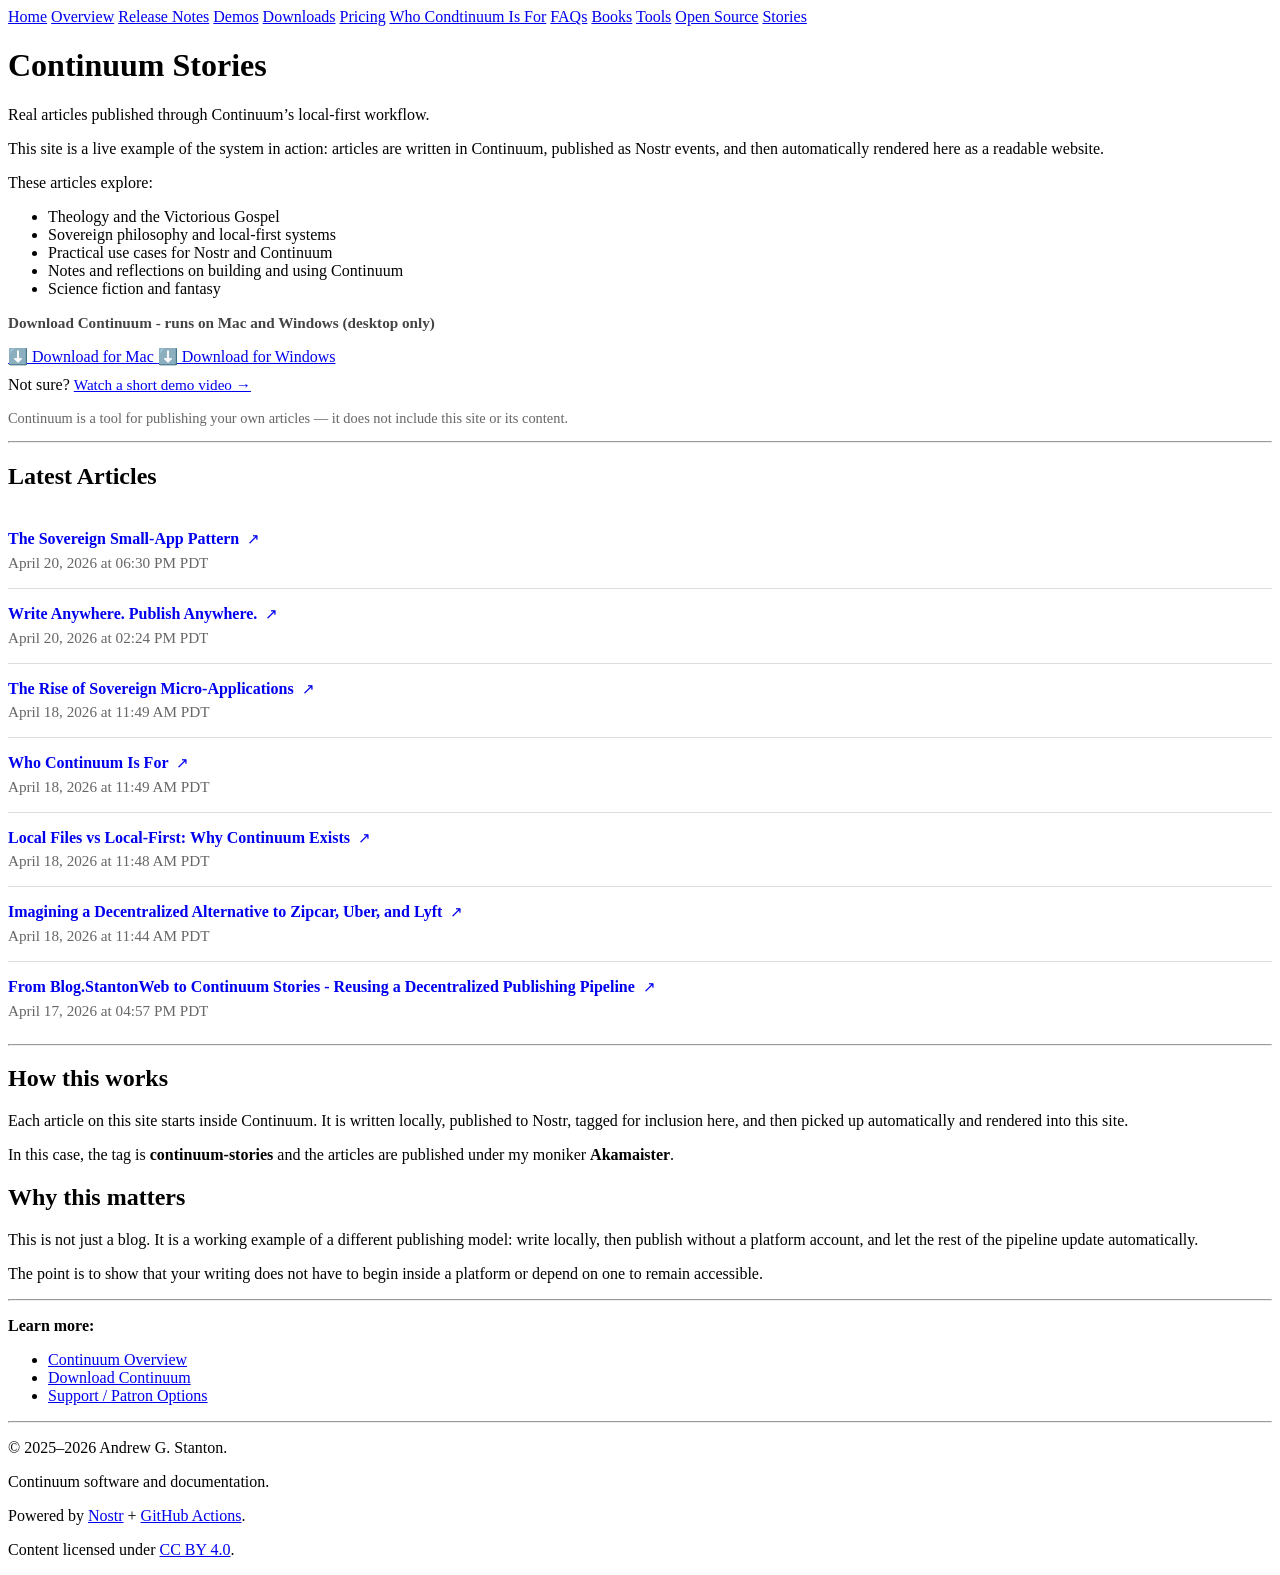
<file: docs/index.html>
<!DOCTYPE html>
<html lang="en">
<head>
<meta charset="UTF-8">
<title>Continuum Stories</title>
<meta name="viewport" content="width=device-width, initial-scale=1">

<link rel="stylesheet" href="https://mycontinuum.xyz/styles/style.css">
<style>
  .article-list {
    margin-top: 1.5rem;
  }

  .article {
    padding: 1rem 0;
    border-bottom: 1px solid #ddd;
  }

  .article:last-child {
    border-bottom: none;
  }

  .article-header {
    display: flex;
    align-items: center;
    gap: 0.5rem;
  }

  .article-title-link {
    text-decoration: none;
  }

  .article-title-link:hover {
    text-decoration: underline;
  }

  .article-meta {
    color: #666;
    font-size: 0.95rem;
    margin-top: 0.35rem;
  }

  .original-link {
    text-decoration: none;
    font-size: 0.95rem;
  }

  .original-link:hover {
    text-decoration: underline;
  }

  .subtle-note {
  font-size: 0.9rem;
  color: #666;
  margin-top: 0.75rem;
}

.article-title-link {
  text-decoration: none;
  font-weight: 600; /* slightly softer than bold */
}

.article-title-link:hover {
  text-decoration: underline;
}

</style>
</head>

<body>

<div class="page-shell">

    <div class="nav">
        <a href="https://mycontinuum.xyz/">Home</a>
        <a href="https://mycontinuum.xyz/overview.html">Overview</a>
        <a href="https://mycontinuum.xyz/release_notes.html">Release Notes</a>
        <a href="https://mycontinuum.xyz/demos.html">Demos</a>
        <a href="https://mycontinuum.xyz/downloads.html">Downloads</a>
        <a href="https://mycontinuum.xyz/pricing.html">Pricing</a>
        <a href="https://mycontinuum.xyz/use_cases.html">Who Condtinuum Is For</a>
        <a href="https://mycontinuum.xyz/faqs.html">FAQs</a>
        <a href="https://mycontinuum.xyz/books.html">Books</a>
        <a href="https://mycontinuum.xyz/tools.html">Tools</a>
        <a href="https://mycontinuum.xyz/open_source.html">Open Source</a>                        
        <a href="https://stories.mycontinuum.xyz/">Stories</a>
      </div>

<div class="hero">

  <h1>Continuum Stories</h1>

  <p>
    Real articles published through Continuum’s local-first workflow.
  </p>

  <p>
    This site is a live example of the system in action: articles are written in Continuum,
    published as Nostr events, and then automatically rendered here as a readable website.
  </p>
  
  <p>
These articles explore:
</p>

<ul>
  <li>Theology and the Victorious Gospel</li>
  <li>Sovereign philosophy and local-first systems</li>
  <li>Practical use cases for Nostr and Continuum</li>
  <li>Notes and reflections on building and using Continuum</li>
  <li>Science fiction and fantasy</li>
</ul>

  <p style="font-size: 0.95em; color: #444;">
    <strong>Download Continuum - runs on Mac and Windows (desktop only)</strong>
  </p>

  <div class="download-buttons" style="margin-top: 12px;">
   
    <a class="button" href="https://drive.google.com/file/d/1GHVN1GB3Ify3Xo0wKaVD-krUDMwWw39_/view?usp=drive_link" target="_blank" rel="noopener noreferrer">
    ⬇️ Download for Mac
    </a>
    <a class="button" href="https://drive.google.com/file/d/1ueur9EpEPvyDQsTYFn72Y8JfeAhXkvF-/view?usp=drive_link" target="_blank" rel="noopener noreferrer">
      ⬇️ Download for Windows
    </a>
</div>

  <p style="margin-top: 10px;">
    Not sure? 
    <a href="https://drive.google.com/file/d/1jzIAHwQc6JCvgPj7anyAwA3uFARqyJ7-/view?usp=drive_link" target="_blank" rel="noopener noreferrer"  style="font-size: 0.95em;">
      Watch a short demo video →
    </a>
  </p>

<p class="subtle-note">
  Continuum is a tool for publishing your own articles — it does not include this site or its content.
</p>

</div>

<hr>

<div class="section">

<h2>Latest Articles</h2>

<div id="articles" class="article-list"></div>

</div>

<hr>

<div class="section">

  <h2>How this works</h2>

  <p>
    Each article on this site starts inside Continuum.
    It is written locally, published to Nostr, tagged for inclusion here,
    and then picked up automatically and rendered into this site.
  </p>

  <p>
    In this case, the tag is <strong>continuum-stories</strong> and the articles are published
    under my moniker <strong>Akamaister</strong>.
  </p>

</div>

<div class="section">

  <h2>Why this matters</h2>

  <p>
    This is not just a blog. It is a working example of a different publishing model:
    write locally, then publish without a platform account, and let the rest of the pipeline update automatically.
  </p>

  <p>
    The point is to show that your writing does not have to begin inside a platform
    or depend on one to remain accessible.
  </p>

</div>

<hr>

<p>

<strong>Learn more:</strong>

<ul>
<li><a href="https://mycontinuum.xyz/overview.html">Continuum Overview</a></li>
<li><a href="https://mycontinuum.xyz/downloads.html">Download Continuum</a></li>
<li><a href="https://mycontinuum.xyz/pricing.html">Support / Patron Options</a></li>
</ul>

</p>

<hr>

<footer>

<p>© 2025–2026 Andrew G. Stanton.</p>
<p>Continuum software and documentation.</p>

<p>Powered by <a href="https://nostr.com" target="_blank" rel="noopener noreferrer">Nostr</a> + <a href="https://github.com/features/actions" target="_blank" rel="noopener noreferrer">GitHub Actions</a>.</p>
<p>
Content licensed under <a href="https://creativecommons.org/licenses/by/4.0/" target="_blank" rel="noopener noreferrer">CC BY 4.0</a>.
</p>

</footer>

</div>

<script>
  fetch('./articles/index.json')
    .then(response => response.json())
    .then(data => {
      const container = document.getElementById('articles');

      data.slice(0, 10).forEach(article => {
        const wrapper = document.createElement('div');
        wrapper.className = 'article';

        const header = document.createElement('div');
        header.className = 'article-header';

        const title = document.createElement('a');
        title.className = 'article-title-link';
        title.href = './articles/' + article.slug + '/';
        title.textContent = article.title;

        const originalLink = document.createElement('a');
        originalLink.className = 'original-link';
        originalLink.href = article.original_url || '#';
        originalLink.target = '_blank';
        originalLink.rel = 'noopener noreferrer';
        originalLink.title = article.original_url || 'Original post not available';
        originalLink.textContent = '↗';

        header.appendChild(title);
        header.appendChild(originalLink);

        const meta = document.createElement('div');
        meta.className = 'article-meta';
        meta.textContent = article.date;

        wrapper.appendChild(header);
        wrapper.appendChild(meta);
        container.appendChild(wrapper);
      });
    })
    .catch(error => {
      const container = document.getElementById('articles');
      container.innerHTML = '<p>Unable to load articles right now.</p>';
      console.error('Error loading articles:', error);
    });
</script>

</body>
</html>
</file>
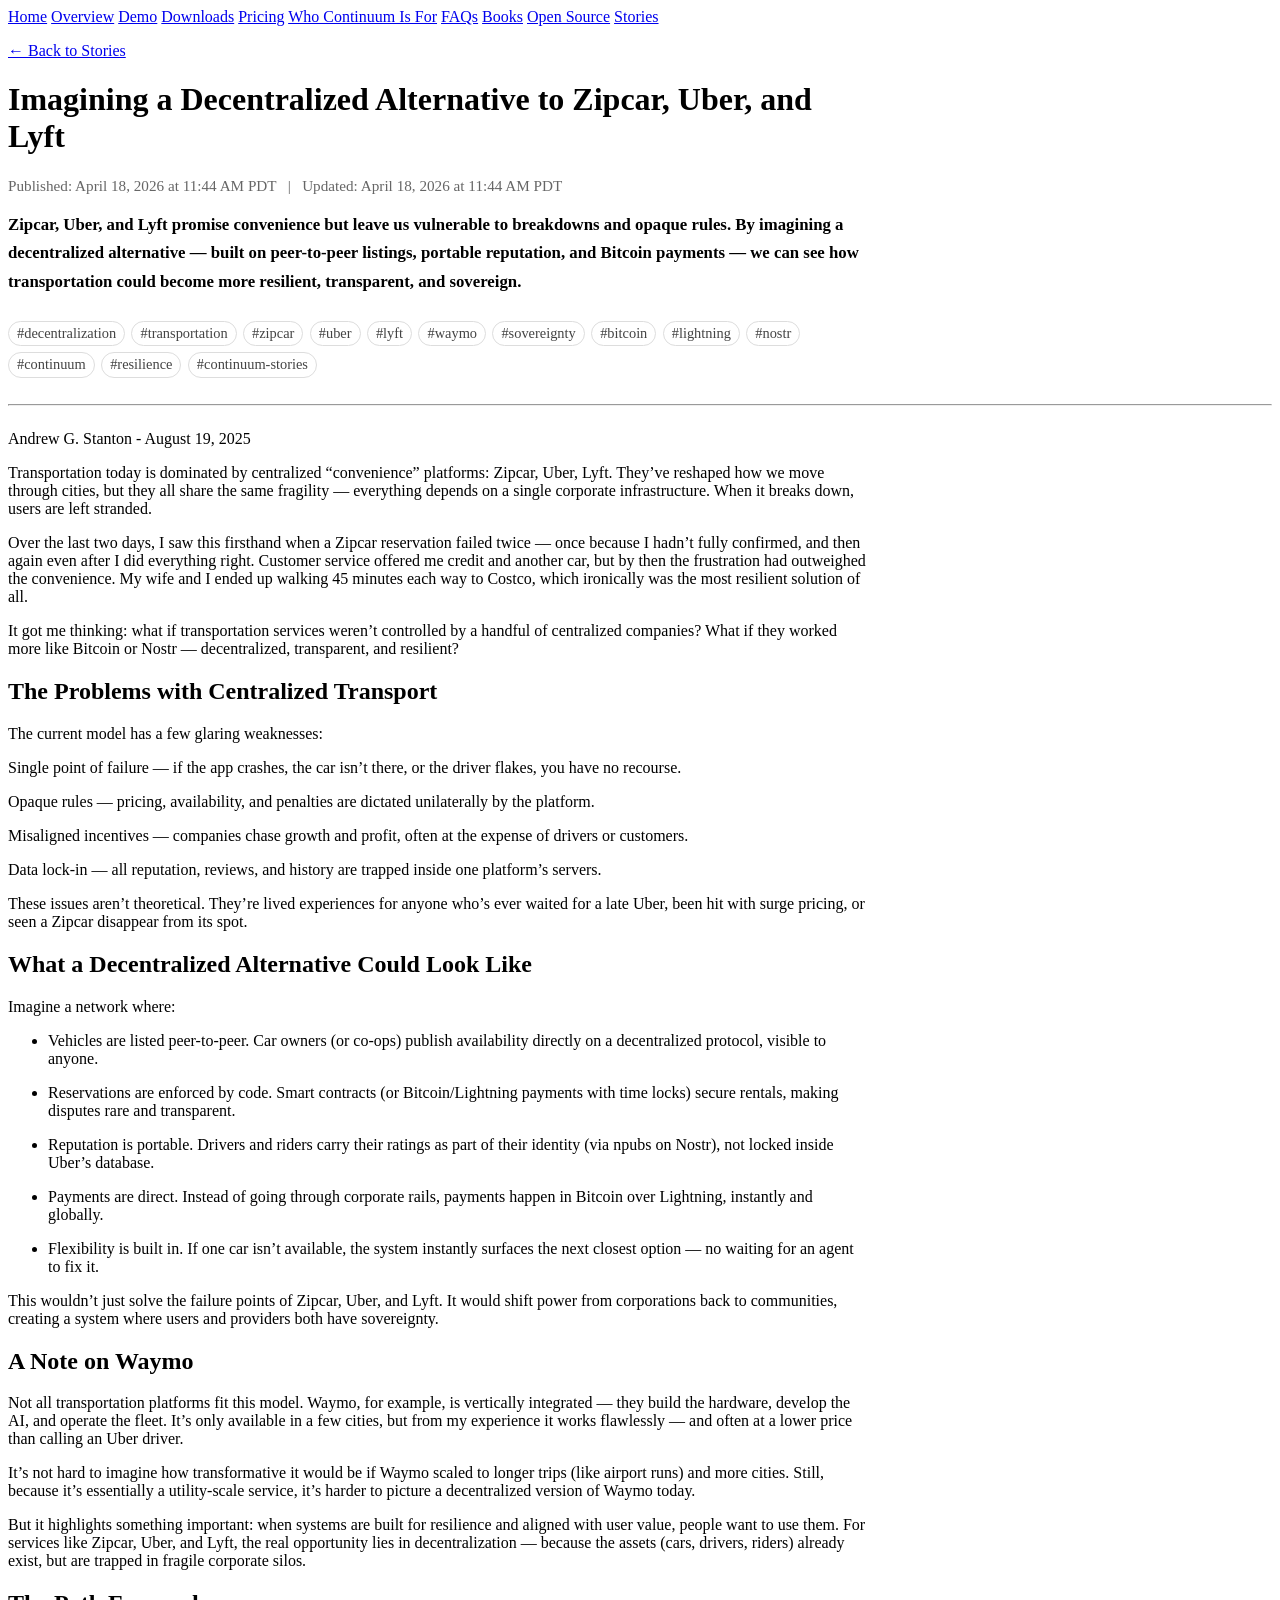
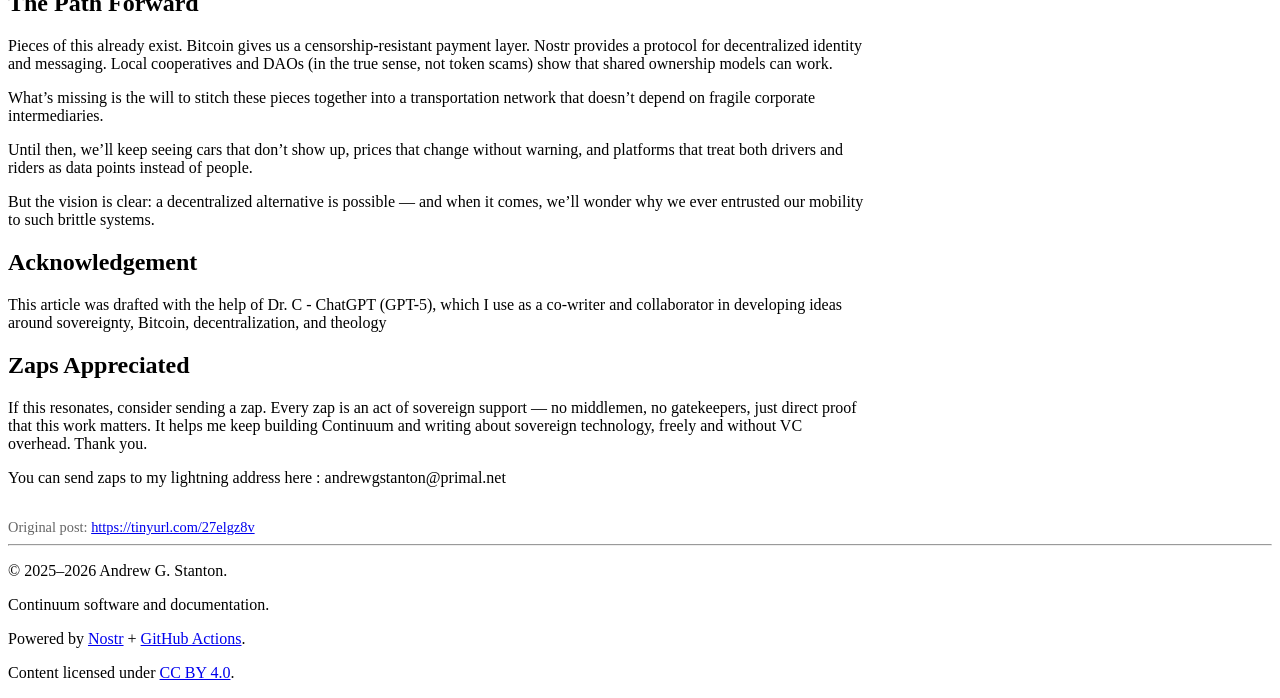
<file: docs/articles/imagining-a-decentralized-alternative-to-zipcar-uber-and-lyft/index.html>
<!DOCTYPE html>
<html lang="en">
<head>
<meta charset="UTF-8">
<title>Imagining a Decentralized Alternative to Zipcar, Uber, and Lyft</title>
<meta name="viewport" content="width=device-width, initial-scale=1">

<link rel="stylesheet" href="https://mycontinuum.xyz/styles/style.css">
<style>
  .article-page {
    max-width: 860px;
  }

  .article-meta {
    color: #666;
    font-size: 0.95rem;
    margin-top: 0.5rem;
  }

  .article-summary {
    font-size: 1.05rem;
    line-height: 1.7;
    margin-top: 1rem;
    margin-bottom: 1.5rem;
  }

  .article-hero-image {
    max-width: 100%;
    height: auto;
    margin: 1.5rem 0;
    display: block;
  }

  .article-content {
    margin-top: 1.5rem;
  }

  .article-content img {
    max-width: 100%;
    height: auto;
  }

  .article-content .tags,
  .article-tags {
    margin: 1.25rem 0;
  }

  .article-content .tag,
  .article-tags .tag {
    display: inline-block;
    margin: 0 0.4rem 0.4rem 0;
    padding: 0.2rem 0.5rem;
    border: 1px solid #ddd;
    border-radius: 999px;
    font-size: 0.9rem;
    color: #444;
  }

  .original-link-block {
    font-size: 0.9rem;
    color: #666;
    margin-top: 2rem;
  }

  .original-link-block a {
    word-break: break-word;
  }
</style>
</head>

<body>

<div class="page-shell">

  <div class="nav">
    <a href="https://mycontinuum.xyz/">Home</a>
    <a href="https://mycontinuum.xyz/overview.html">Overview</a>
    <a href="https://drive.google.com/file/d/1jzIAHwQc6JCvgPj7anyAwA3uFARqyJ7-/view?usp=drive_link" target="_blank" rel="noopener noreferrer">Demo</a>
    <a href="https://mycontinuum.xyz/downloads.html">Downloads</a>
    <a href="https://mycontinuum.xyz/pricing.html">Pricing</a>
    <a href="https://mycontinuum.xyz/use_cases.html">Who Continuum Is For</a>
    <a href="https://mycontinuum.xyz/faqs.html">FAQs</a>
    <a href="https://mycontinuum.xyz/books.html">Books</a>
    <a href="https://mycontinuum.xyz/open_source.html">Open Source</a>            
    <a href="https://stories.mycontinuum.xyz/">Stories</a>
  </div>

  <div class="hero article-page">
    <p><a href="https://stories.mycontinuum.xyz/">← Back to Stories</a></p>

    <h1>Imagining a Decentralized Alternative to Zipcar, Uber, and Lyft</h1>

    <p class="article-meta">
      Published: April 18, 2026 at 11:44 AM PDT
      &nbsp; | &nbsp;
      Updated: April 18, 2026 at 11:44 AM PDT
    </p>

    

    
    <p class="article-summary">
      <strong>Zipcar, Uber, and Lyft promise convenience but leave us vulnerable to breakdowns and opaque rules. By imagining a decentralized alternative — built on peer-to-peer listings, portable reputation, and Bitcoin payments — we can see how transportation could become more resilient, transparent, and sovereign.</strong>
    </p>
    

    <div class="article-tags"><span class="tag">#decentralization</span><span class="tag">#transportation</span><span class="tag">#zipcar</span><span class="tag">#uber</span><span class="tag">#lyft</span><span class="tag">#waymo</span><span class="tag">#sovereignty</span><span class="tag">#bitcoin</span><span class="tag">#lightning</span><span class="tag">#nostr</span><span class="tag">#continuum</span><span class="tag">#resilience</span><span class="tag">#continuum-stories</span></div>
  </div>

  <hr>

  <div class="section article-page">
    <div class="article-content">
      <p>Andrew G. Stanton - August 19, 2025</p>
<p>Transportation today is dominated by centralized “convenience” platforms: Zipcar, Uber, Lyft. They’ve reshaped how we move through cities, but they all share the same fragility — everything depends on a single corporate infrastructure. When it breaks down, users are left stranded.</p>
<p>Over the last two days, I saw this firsthand when a Zipcar reservation failed twice — once because I hadn’t fully confirmed, and then again even after I did everything right. Customer service offered me credit and another car, but by then the frustration had outweighed the convenience. My wife and I ended up walking 45 minutes each way to Costco, which ironically was the most resilient solution of all.</p>
<p>It got me thinking: what if transportation services weren’t controlled by a handful of centralized companies? What if they worked more like Bitcoin or Nostr — decentralized, transparent, and resilient?</p>
<h2>The Problems with Centralized Transport</h2>
<p>The current model has a few glaring weaknesses:</p>
<p>Single point of failure — if the app crashes, the car isn’t there, or the driver flakes, you have no recourse.</p>
<p>Opaque rules — pricing, availability, and penalties are dictated unilaterally by the platform.</p>
<p>Misaligned incentives — companies chase growth and profit, often at the expense of drivers or customers.</p>
<p>Data lock-in — all reputation, reviews, and history are trapped inside one platform’s servers.</p>
<p>These issues aren’t theoretical. They’re lived experiences for anyone who’s ever waited for a late Uber, been hit with surge pricing, or seen a Zipcar disappear from its spot.</p>
<h2>What a Decentralized Alternative Could Look Like</h2>
<p>Imagine a network where:</p>
<ul>
<li>
<p>Vehicles are listed peer-to-peer. Car owners (or co-ops) publish availability directly on a decentralized protocol, visible to anyone.</p>
</li>
<li>
<p>Reservations are enforced by code. Smart contracts (or Bitcoin/Lightning payments with time locks) secure rentals, making disputes rare and transparent.</p>
</li>
<li>
<p>Reputation is portable. Drivers and riders carry their ratings as part of their identity (via npubs on Nostr), not locked inside Uber’s database.</p>
</li>
<li>
<p>Payments are direct. Instead of going through corporate rails, payments happen in Bitcoin over Lightning, instantly and globally.</p>
</li>
<li>
<p>Flexibility is built in. If one car isn’t available, the system instantly surfaces the next closest option — no waiting for an agent to fix it.</p>
</li>
</ul>
<p>This wouldn’t just solve the failure points of Zipcar, Uber, and Lyft. It would shift power from corporations back to communities, creating a system where users and providers both have sovereignty.</p>
<h2>A Note on Waymo</h2>
<p>Not all transportation platforms fit this model. Waymo, for example, is vertically integrated — they build the hardware, develop the AI, and operate the fleet. It’s only available in a few cities, but from my experience it works flawlessly — and often at a lower price than calling an Uber driver.</p>
<p>It’s not hard to imagine how transformative it would be if Waymo scaled to longer trips (like airport runs) and more cities. Still, because it’s essentially a utility-scale service, it’s harder to picture a decentralized version of Waymo today.</p>
<p>But it highlights something important: when systems are built for resilience and aligned with user value, people want to use them. For services like Zipcar, Uber, and Lyft, the real opportunity lies in decentralization — because the assets (cars, drivers, riders) already exist, but are trapped in fragile corporate silos.</p>
<h2>The Path Forward</h2>
<p>Pieces of this already exist. Bitcoin gives us a censorship-resistant payment layer. Nostr provides a protocol for decentralized identity and messaging. Local cooperatives and DAOs (in the true sense, not token scams) show that shared ownership models can work.</p>
<p>What’s missing is the will to stitch these pieces together into a transportation network that doesn’t depend on fragile corporate intermediaries.</p>
<p>Until then, we’ll keep seeing cars that don’t show up, prices that change without warning, and platforms that treat both drivers and riders as data points instead of people.</p>
<p>But the vision is clear: a decentralized alternative is possible — and when it comes, we’ll wonder why we ever entrusted our mobility to such brittle systems.</p>
<h2>Acknowledgement</h2>
<p>This article was drafted with the help of Dr. C - ChatGPT (GPT-5), which I use as a co-writer and collaborator in developing ideas around sovereignty, Bitcoin, decentralization, and theology</p>
<h2>Zaps Appreciated</h2>
<p>If this resonates, consider sending a zap. Every zap is an act of sovereign support — no middlemen, no gatekeepers, just direct proof that this work matters. It helps me keep building Continuum and writing about sovereign technology, freely and without VC overhead. Thank you.</p>
<p>You can send zaps to my lightning address here : andrewgstanton@primal.net</p>

      <div class="original-link-block">
        Original post:
        <a href="https://tinyurl.com/27elgz8v" target="_blank" rel="noopener noreferrer">
          https://tinyurl.com/27elgz8v
        </a>
      </div>
    </div>
  </div>

  <hr>

  <footer>
    <p>© 2025–2026 Andrew G. Stanton.</p>
    <p>Continuum software and documentation.</p>

    <p>
      Powered by
      <a href="https://nostr.com" target="_blank" rel="noopener noreferrer">Nostr</a>
      +
      <a href="https://github.com/features/actions" target="_blank" rel="noopener noreferrer">GitHub Actions</a>.
    </p>
    <p>
      Content licensed under
      <a href="https://creativecommons.org/licenses/by/4.0/" target="_blank" rel="noopener noreferrer">CC BY 4.0</a>.
    </p>
  </footer>

</div>

</body>
</html>
</file>
